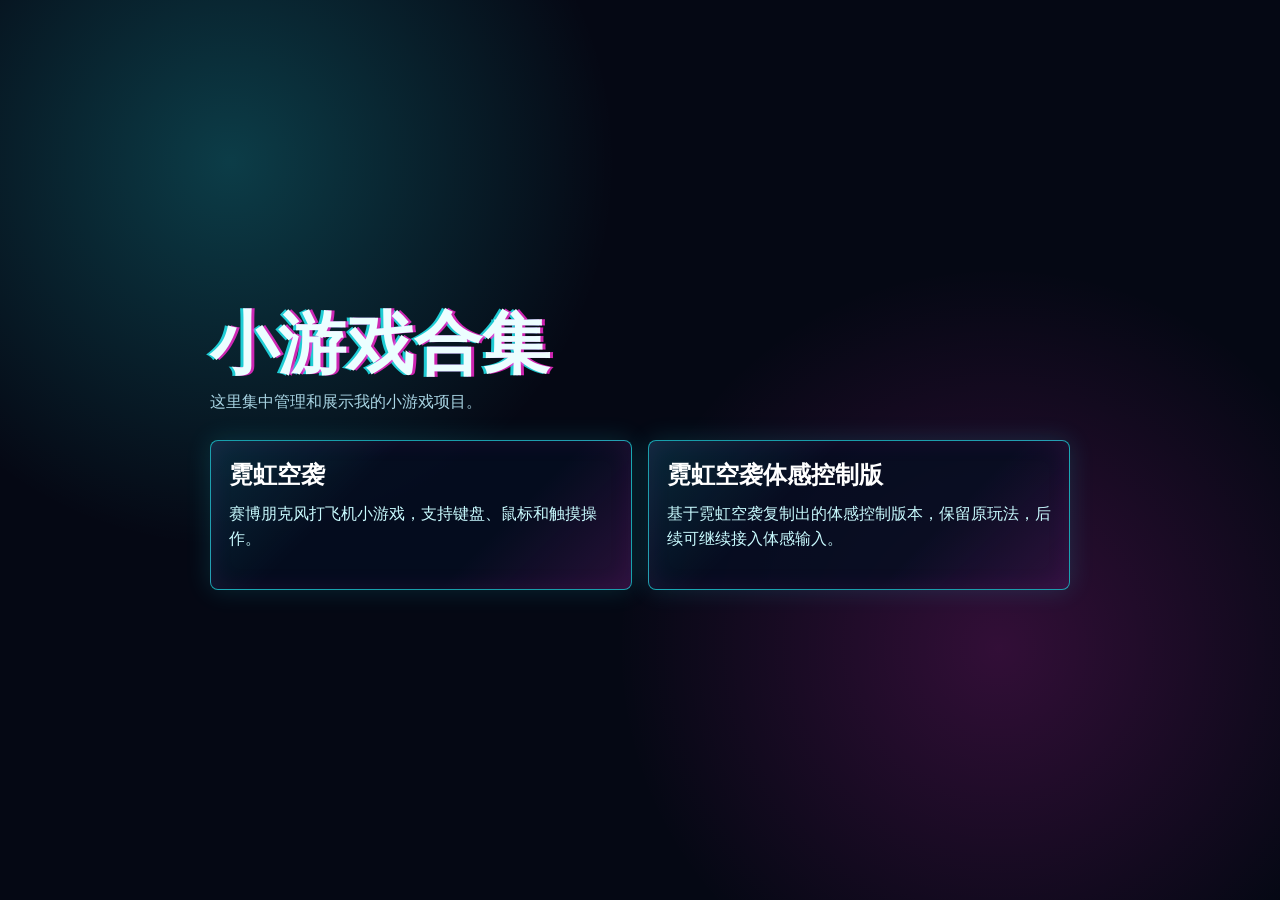
<file: index.html>
<!doctype html>
<html lang="zh-CN">
  <head>
    <meta charset="UTF-8" />
    <meta name="viewport" content="width=device-width, initial-scale=1.0" />
    <title>小游戏合集</title>
    <style>
      :root {
        color-scheme: dark;
        font-family: Inter, ui-sans-serif, system-ui, -apple-system, BlinkMacSystemFont, "Segoe UI", sans-serif;
        background: #050814;
        color: #ecfeff;
      }
      * { box-sizing: border-box; }
      body {
        margin: 0;
        min-height: 100vh;
        display: grid;
        place-items: center;
        padding: 24px;
        background:
          radial-gradient(circle at 18% 18%, rgba(36, 247, 255, 0.22), transparent 30%),
          radial-gradient(circle at 78% 72%, rgba(255, 43, 214, 0.18), transparent 32%),
          #050814;
      }
      main {
        width: min(100%, 860px);
      }
      h1 {
        margin: 0 0 10px;
        font-size: clamp(36px, 7vw, 68px);
        line-height: 1;
        text-shadow: 3px 0 0 rgba(255, 43, 214, 0.8), -3px 0 0 rgba(36, 247, 255, 0.8);
      }
      p {
        margin: 0 0 24px;
        color: #a9d5e4;
        line-height: 1.7;
      }
      .grid {
        display: grid;
        grid-template-columns: repeat(auto-fit, minmax(240px, 1fr));
        gap: 16px;
      }
      a {
        display: block;
        min-height: 150px;
        padding: 18px;
        border: 1px solid rgba(36, 247, 255, 0.62);
        border-radius: 8px;
        color: inherit;
        text-decoration: none;
        background:
          linear-gradient(135deg, rgba(36, 247, 255, 0.12), transparent 34%),
          linear-gradient(315deg, rgba(255, 43, 214, 0.14), transparent 34%),
          rgba(5, 14, 34, 0.82);
        box-shadow: 0 0 26px rgba(36, 247, 255, 0.14), inset 0 0 24px rgba(255, 43, 214, 0.08);
      }
      a:hover {
        border-color: #ff2bd6;
        transform: translateY(-2px);
      }
      strong {
        display: block;
        margin-bottom: 10px;
        font-size: 24px;
        color: #fff;
      }
      span {
        color: #c9fbff;
        line-height: 1.6;
      }
    </style>
  </head>
  <body>
    <main>
      <h1>小游戏合集</h1>
      <p>这里集中管理和展示我的小游戏项目。</p>
      <div class="grid">
        <a href="./game1/">
          <strong>霓虹空袭</strong>
          <span>赛博朋克风打飞机小游戏，支持键盘、鼠标和触摸操作。</span>
        </a>
        <a href="./game2/">
          <strong>霓虹空袭体感控制版</strong>
          <span>基于霓虹空袭复制出的体感控制版本，保留原玩法，后续可继续接入体感输入。</span>
        </a>
      </div>
    </main>
  </body>
</html>
</file>
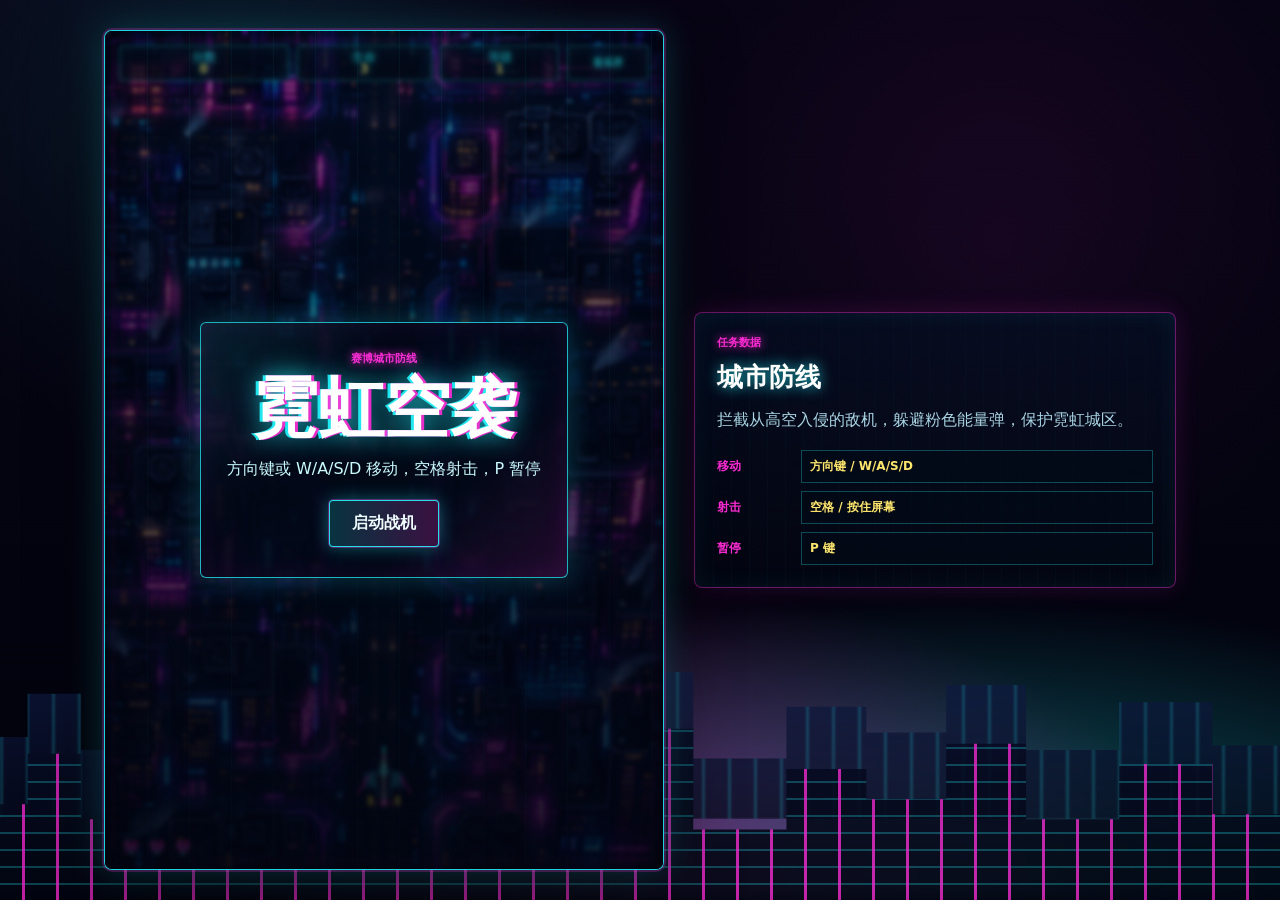
<file: game1/index.html>
<!doctype html>
<html lang="zh-CN">
  <head>
    <meta charset="UTF-8" />
    <meta name="viewport" content="width=device-width, initial-scale=1.0" />
    <title>霓虹空袭</title>
    <link rel="stylesheet" href="./src/styles.css" />
  </head>
  <body>
    <div class="city-backdrop" aria-hidden="true">
      <div class="city-glow"></div>
      <div class="skyline skyline-back"></div>
      <div class="skyline skyline-front"></div>
    </div>
    <main class="game-shell">
      <section class="game-panel" aria-label="霓虹空袭游戏区域">
        <div class="panel-chrome" aria-hidden="true"></div>
        <canvas id="game" width="560" height="840"></canvas>
        <div class="scanlines" aria-hidden="true"></div>
        <div class="hud" aria-live="polite">
          <span class="hud-item">分数 <strong id="score">0</strong></span>
          <span class="hud-item">生命 <strong id="lives">3</strong></span>
          <span class="hud-item">等级 <strong id="level">1</strong></span>
          <button id="musicButton" class="hud-button" type="button" aria-pressed="false">音乐开</button>
        </div>
        <div id="overlay" class="overlay">
          <div class="overlay-panel">
            <span class="eyebrow">赛博城市防线</span>
            <h1>霓虹空袭</h1>
            <p id="overlayText">方向键或 W/A/S/D 移动，空格射击，P 暂停</p>
            <button id="startButton" type="button">启动战机</button>
          </div>
        </div>
      </section>
      <aside class="side-panel">
        <span class="eyebrow">任务数据</span>
        <h2>城市防线</h2>
        <p>拦截从高空入侵的敌机，躲避粉色能量弹，保护霓虹城区。</p>
        <div class="data-grid">
          <span>移动</span><strong>方向键 / W/A/S/D</strong>
          <span>射击</span><strong>空格 / 按住屏幕</strong>
          <span>暂停</span><strong>P 键</strong>
        </div>
      </aside>
    </main>
    <script src="./src/main.js"></script>
  </body>
</html>
</file>
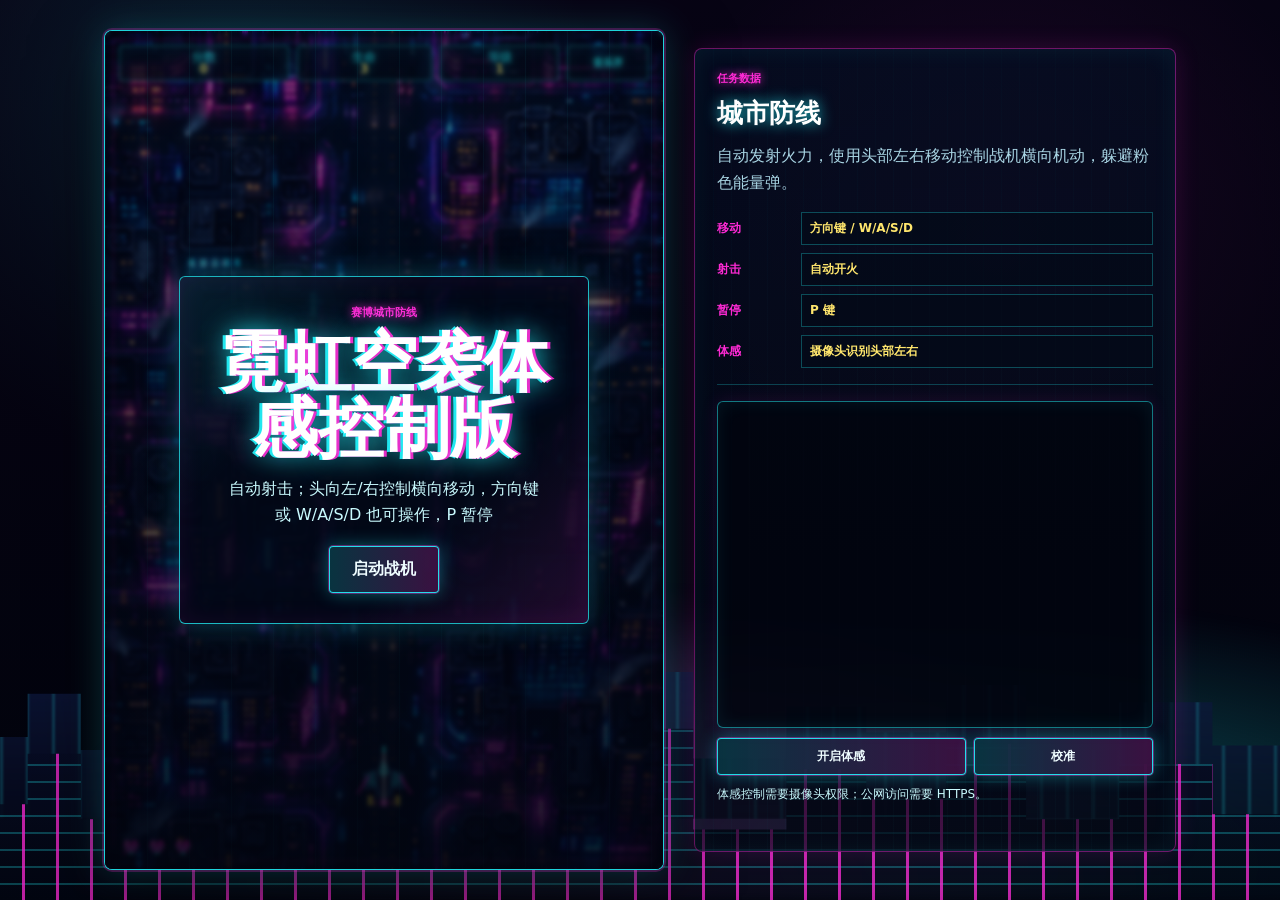
<file: game2/index.html>
<!doctype html>
<html lang="zh-CN">
  <head>
    <meta charset="UTF-8" />
    <meta name="viewport" content="width=device-width, initial-scale=1.0" />
    <title>霓虹空袭体感控制版</title>
    <link rel="stylesheet" href="./src/styles.css" />
  </head>
  <body>
    <div class="city-backdrop" aria-hidden="true">
      <div class="city-glow"></div>
      <div class="skyline skyline-back"></div>
      <div class="skyline skyline-front"></div>
    </div>
    <main class="game-shell">
      <section class="game-panel" aria-label="霓虹空袭体感控制版游戏区域">
        <div class="panel-chrome" aria-hidden="true"></div>
        <canvas id="game" width="560" height="840"></canvas>
        <div class="scanlines" aria-hidden="true"></div>
        <div class="hud" aria-live="polite">
          <span class="hud-item">分数 <strong id="score">0</strong></span>
          <span class="hud-item">生命 <strong id="lives">3</strong></span>
          <span class="hud-item">等级 <strong id="level">1</strong></span>
          <button id="musicButton" class="hud-button" type="button" aria-pressed="false">音乐开</button>
        </div>
        <div id="overlay" class="overlay">
          <div class="overlay-panel">
            <span class="eyebrow">赛博城市防线</span>
            <h1>霓虹空袭体感控制版</h1>
            <p id="overlayText">自动射击；头向左/右控制横向移动，方向键或 W/A/S/D 也可操作，P 暂停</p>
            <button id="startButton" type="button">启动战机</button>
          </div>
        </div>
      </section>
      <aside class="side-panel">
        <span class="eyebrow">任务数据</span>
        <h2>城市防线</h2>
        <p>自动发射火力，使用头部左右移动控制战机横向机动，躲避粉色能量弹。</p>
        <div class="data-grid">
          <span>移动</span><strong>方向键 / W/A/S/D</strong>
          <span>射击</span><strong>自动开火</strong>
          <span>暂停</span><strong>P 键</strong>
          <span>体感</span><strong>摄像头识别头部左右</strong>
        </div>
        <div class="motion-panel">
          <video id="motionVideo" class="motion-video" autoplay playsinline muted></video>
          <div class="motion-actions">
            <button id="motionButton" type="button">开启体感</button>
            <button id="calibrateButton" type="button">校准</button>
          </div>
          <p id="motionStatus">体感控制需要摄像头权限；公网访问需要 HTTPS。</p>
        </div>
      </aside>
    </main>
    <script src="./src/main.js"></script>
  </body>
</html>
</file>
<file: game1/src/styles.css>
:root {
  color-scheme: dark;
  font-family: Inter, ui-sans-serif, system-ui, -apple-system, BlinkMacSystemFont, "Segoe UI", sans-serif;
  background: #04030c;
  color: #effdff;
  --cyan: #24f7ff;
  --pink: #ff2bd6;
  --amber: #ffe66d;
  --violet: #7b5cff;
  --panel: rgba(5, 12, 28, 0.78);
}

* { box-sizing: border-box; }

body {
  margin: 0;
  min-height: 100vh;
  display: grid;
  place-items: center;
  overflow-x: hidden;
  background:
    linear-gradient(180deg, rgba(10, 4, 28, 0.5), rgba(1, 3, 12, 0.96)),
    radial-gradient(circle at 18% 12%, rgba(36, 247, 255, 0.22), transparent 28%),
    radial-gradient(circle at 78% 28%, rgba(255, 43, 214, 0.18), transparent 30%),
    #04030c;
}

button {
  border: 1px solid rgba(36, 247, 255, 0.88);
  border-radius: 4px;
  padding: 12px 22px;
  font: inherit;
  font-weight: 900;
  letter-spacing: 0;
  color: #effdff;
  background:
    linear-gradient(90deg, rgba(36, 247, 255, 0.18), rgba(255, 43, 214, 0.22)),
    rgba(4, 10, 24, 0.9);
  box-shadow: 0 0 0 1px rgba(255, 43, 214, 0.35), 0 0 18px rgba(36, 247, 255, 0.36);
  cursor: pointer;
}

button:hover {
  color: #06111d;
  background: linear-gradient(180deg, #55fbff, #ff49dc);
}

button:active { transform: translateY(1px); }

.city-backdrop {
  position: fixed;
  inset: 0;
  z-index: 0;
  overflow: hidden;
  pointer-events: none;
}

.city-glow {
  position: absolute;
  inset: auto -10% 0;
  height: 48vh;
  background:
    radial-gradient(ellipse at 48% 100%, rgba(255, 43, 214, 0.42), transparent 52%),
    radial-gradient(ellipse at 70% 92%, rgba(36, 247, 255, 0.35), transparent 48%);
  filter: blur(6px);
}

.skyline {
  position: absolute;
  left: -2vw;
  right: -2vw;
  bottom: 0;
  height: 25vh;
  opacity: 0.9;
  background-repeat: repeat-x;
  background-size: 360px 100%;
  clip-path: polygon(0 100%, 0 62%, 4% 62%, 4% 42%, 8% 42%, 8% 68%, 13% 68%, 13% 36%, 18% 36%, 18% 58%, 24% 58%, 24% 28%, 30% 28%, 30% 70%, 36% 70%, 36% 44%, 42% 44%, 42% 64%, 48% 64%, 48% 32%, 54% 32%, 54% 72%, 61% 72%, 61% 48%, 67% 48%, 67% 60%, 73% 60%, 73% 38%, 79% 38%, 79% 68%, 86% 68%, 86% 46%, 93% 46%, 93% 66%, 100% 66%, 100% 100%);
}

.skyline-back {
  bottom: 9vh;
  height: 24vh;
  background:
    repeating-linear-gradient(90deg, rgba(36, 247, 255, 0.2) 0 3px, transparent 3px 26px),
    linear-gradient(180deg, rgba(24, 39, 92, 0.72), rgba(6, 11, 30, 0.84));
  filter: blur(1px);
}

.skyline-front {
  height: 28vh;
  background:
    repeating-linear-gradient(90deg, transparent 0 14px, rgba(255, 43, 214, 0.82) 14px 17px, transparent 17px 34px),
    repeating-linear-gradient(0deg, transparent 0 15px, rgba(36, 247, 255, 0.28) 15px 17px),
    linear-gradient(180deg, #0b1130, #030611);
  box-shadow: 0 -16px 42px rgba(255, 43, 214, 0.22);
}

.game-shell {
  position: relative;
  z-index: 1;
  width: min(100vw, 1120px);
  min-height: 100vh;
  display: grid;
  grid-template-columns: minmax(360px, 560px) minmax(240px, 1fr);
  align-items: center;
  justify-content: center;
  gap: 30px;
  padding: 24px;
}

.game-panel {
  position: relative;
  width: min(100%, 560px);
  aspect-ratio: 2 / 3;
  overflow: hidden;
  border: 1px solid rgba(36, 247, 255, 0.85);
  border-radius: 8px;
  background: #02050d;
  box-shadow:
    0 0 0 2px rgba(255, 43, 214, 0.22),
    0 0 34px rgba(36, 247, 255, 0.2),
    0 26px 70px rgba(0, 0, 0, 0.58),
    inset 0 0 40px rgba(36, 247, 255, 0.1);
}

.panel-chrome {
  position: absolute;
  inset: 8px;
  z-index: 2;
  border: 1px solid rgba(255, 43, 214, 0.32);
  pointer-events: none;
  clip-path: polygon(0 0, 76% 0, 82% 14px, 100% 14px, 100% 100%, 18% 100%, 12% calc(100% - 14px), 0 calc(100% - 14px));
}

canvas {
  display: block;
  width: 100%;
  height: 100%;
  image-rendering: pixelated;
  touch-action: none;
}

.scanlines {
  position: absolute;
  inset: 0;
  z-index: 1;
  pointer-events: none;
  background: repeating-linear-gradient(180deg, rgba(255,255,255,0.05) 0 1px, transparent 1px 4px);
  mix-blend-mode: screen;
  opacity: 0.34;
}

.hud {
  position: absolute;
  top: 14px;
  left: 14px;
  right: 14px;
  z-index: 4;
  display: grid;
  grid-template-columns: 1fr 0.8fr 0.7fr 82px;
  gap: 8px;
  pointer-events: none;
}

.hud-item,
.hud-button {
  min-width: 0;
  height: 36px;
  display: grid;
  align-items: center;
  justify-items: center;
  padding: 5px 7px;
  border: 1px solid rgba(36, 247, 255, 0.54);
  border-radius: 4px;
  background: linear-gradient(180deg, rgba(5, 18, 38, 0.8), rgba(4, 8, 21, 0.72));
  color: var(--cyan);
  font-size: 12px;
  line-height: 1;
  text-align: center;
  white-space: nowrap;
  text-shadow: 0 0 8px rgba(36, 247, 255, 0.85);
  box-shadow: inset 0 0 18px rgba(36, 247, 255, 0.08);
}

.hud-item strong { color: var(--amber); }

.hud-button {
  pointer-events: auto;
  font-size: 10px;
  font-weight: 900;
  cursor: pointer;
}

.overlay {
  position: absolute;
  inset: 0;
  z-index: 5;
  display: grid;
  place-content: center;
  justify-items: center;
  padding: 28px;
  text-align: center;
  background:
    linear-gradient(180deg, rgba(2, 4, 13, 0.42), rgba(2, 4, 13, 0.86)),
    repeating-linear-gradient(90deg, rgba(36, 247, 255, 0.08) 0 1px, transparent 1px 42px);
  backdrop-filter: blur(2px);
}

.overlay.hidden { display: none; }

.overlay-panel {
  width: min(100%, 410px);
  padding: 28px 26px 30px;
  border: 1px solid rgba(36, 247, 255, 0.72);
  border-radius: 6px;
  background:
    linear-gradient(135deg, rgba(36, 247, 255, 0.1), transparent 32%),
    linear-gradient(315deg, rgba(255, 43, 214, 0.12), transparent 32%),
    rgba(3, 9, 24, 0.82);
  box-shadow: 0 0 30px rgba(36, 247, 255, 0.22), inset 0 0 28px rgba(255, 43, 214, 0.08);
}

.eyebrow {
  display: block;
  margin-bottom: 10px;
  color: var(--pink);
  font-size: 11px;
  font-weight: 900;
  letter-spacing: 0;
  text-shadow: 0 0 10px rgba(255, 43, 214, 0.8);
}

.overlay h1 {
  margin: 0;
  font-size: clamp(42px, 8vw, 66px);
  line-height: 1;
  color: #ffffff;
  text-shadow: 3px 0 0 rgba(255, 43, 214, 0.9), -3px 0 0 rgba(36, 247, 255, 0.9), 0 0 26px rgba(36, 247, 255, 0.8);
}

.overlay p {
  max-width: 320px;
  margin: 14px auto 18px;
  color: #c9fbff;
  line-height: 1.6;
}

.side-panel {
  align-self: center;
  padding: 22px;
  border: 1px solid rgba(255, 43, 214, 0.42);
  border-radius: 8px;
  background:
    linear-gradient(180deg, rgba(5, 14, 34, 0.78), rgba(4, 7, 18, 0.68)),
    repeating-linear-gradient(90deg, rgba(36, 247, 255, 0.06) 0 1px, transparent 1px 18px);
  color: #dffcff;
  box-shadow: 0 0 26px rgba(255, 43, 214, 0.14), inset 0 0 24px rgba(36, 247, 255, 0.07);
}

.side-panel h2 {
  margin: 0 0 12px;
  font-size: 26px;
  color: #ffffff;
  text-shadow: 0 0 14px rgba(36, 247, 255, 0.72);
}

.side-panel p {
  margin: 8px 0 16px;
  color: #a9d5e4;
  line-height: 1.65;
}

.data-grid {
  display: grid;
  grid-template-columns: 74px 1fr;
  gap: 8px 10px;
  align-items: center;
  font-size: 12px;
}

.data-grid span {
  color: var(--pink);
  font-weight: 900;
}

.data-grid strong {
  min-width: 0;
  padding: 7px 8px;
  border: 1px solid rgba(36, 247, 255, 0.28);
  color: var(--amber);
  background: rgba(3, 10, 24, 0.62);
  white-space: nowrap;
}

@media (max-width: 760px) {
  body { place-items: start center; }
  .game-shell {
    min-height: auto;
    grid-template-columns: 1fr;
    gap: 12px;
    padding: 12px;
  }
  .side-panel { display: none; }
  .game-panel { width: min(100%, 520px); }
  .hud { grid-template-columns: 1fr 0.8fr 0.7fr 74px; gap: 5px; }
  .hud-item, .hud-button { height: 32px; font-size: 10px; padding-inline: 4px; }
}
</file>
<file: game2/src/styles.css>
:root {
  color-scheme: dark;
  font-family: Inter, ui-sans-serif, system-ui, -apple-system, BlinkMacSystemFont, "Segoe UI", sans-serif;
  background: #04030c;
  color: #effdff;
  --cyan: #24f7ff;
  --pink: #ff2bd6;
  --amber: #ffe66d;
  --violet: #7b5cff;
  --panel: rgba(5, 12, 28, 0.78);
}

* { box-sizing: border-box; }

body {
  margin: 0;
  min-height: 100vh;
  display: grid;
  place-items: center;
  overflow-x: hidden;
  background:
    linear-gradient(180deg, rgba(10, 4, 28, 0.5), rgba(1, 3, 12, 0.96)),
    radial-gradient(circle at 18% 12%, rgba(36, 247, 255, 0.22), transparent 28%),
    radial-gradient(circle at 78% 28%, rgba(255, 43, 214, 0.18), transparent 30%),
    #04030c;
}

button {
  border: 1px solid rgba(36, 247, 255, 0.88);
  border-radius: 4px;
  padding: 12px 22px;
  font: inherit;
  font-weight: 900;
  letter-spacing: 0;
  color: #effdff;
  background:
    linear-gradient(90deg, rgba(36, 247, 255, 0.18), rgba(255, 43, 214, 0.22)),
    rgba(4, 10, 24, 0.9);
  box-shadow: 0 0 0 1px rgba(255, 43, 214, 0.35), 0 0 18px rgba(36, 247, 255, 0.36);
  cursor: pointer;
}

button:hover {
  color: #06111d;
  background: linear-gradient(180deg, #55fbff, #ff49dc);
}

button:active { transform: translateY(1px); }

.city-backdrop {
  position: fixed;
  inset: 0;
  z-index: 0;
  overflow: hidden;
  pointer-events: none;
}

.city-glow {
  position: absolute;
  inset: auto -10% 0;
  height: 48vh;
  background:
    radial-gradient(ellipse at 48% 100%, rgba(255, 43, 214, 0.42), transparent 52%),
    radial-gradient(ellipse at 70% 92%, rgba(36, 247, 255, 0.35), transparent 48%);
  filter: blur(6px);
}

.skyline {
  position: absolute;
  left: -2vw;
  right: -2vw;
  bottom: 0;
  height: 25vh;
  opacity: 0.9;
  background-repeat: repeat-x;
  background-size: 360px 100%;
  clip-path: polygon(0 100%, 0 62%, 4% 62%, 4% 42%, 8% 42%, 8% 68%, 13% 68%, 13% 36%, 18% 36%, 18% 58%, 24% 58%, 24% 28%, 30% 28%, 30% 70%, 36% 70%, 36% 44%, 42% 44%, 42% 64%, 48% 64%, 48% 32%, 54% 32%, 54% 72%, 61% 72%, 61% 48%, 67% 48%, 67% 60%, 73% 60%, 73% 38%, 79% 38%, 79% 68%, 86% 68%, 86% 46%, 93% 46%, 93% 66%, 100% 66%, 100% 100%);
}

.skyline-back {
  bottom: 9vh;
  height: 24vh;
  background:
    repeating-linear-gradient(90deg, rgba(36, 247, 255, 0.2) 0 3px, transparent 3px 26px),
    linear-gradient(180deg, rgba(24, 39, 92, 0.72), rgba(6, 11, 30, 0.84));
  filter: blur(1px);
}

.skyline-front {
  height: 28vh;
  background:
    repeating-linear-gradient(90deg, transparent 0 14px, rgba(255, 43, 214, 0.82) 14px 17px, transparent 17px 34px),
    repeating-linear-gradient(0deg, transparent 0 15px, rgba(36, 247, 255, 0.28) 15px 17px),
    linear-gradient(180deg, #0b1130, #030611);
  box-shadow: 0 -16px 42px rgba(255, 43, 214, 0.22);
}

.game-shell {
  position: relative;
  z-index: 1;
  width: min(100vw, 1120px);
  min-height: 100vh;
  display: grid;
  grid-template-columns: minmax(360px, 560px) minmax(240px, 1fr);
  align-items: center;
  justify-content: center;
  gap: 30px;
  padding: 24px;
}

.game-panel {
  position: relative;
  width: min(100%, 560px);
  aspect-ratio: 2 / 3;
  overflow: hidden;
  border: 1px solid rgba(36, 247, 255, 0.85);
  border-radius: 8px;
  background: #02050d;
  box-shadow:
    0 0 0 2px rgba(255, 43, 214, 0.22),
    0 0 34px rgba(36, 247, 255, 0.2),
    0 26px 70px rgba(0, 0, 0, 0.58),
    inset 0 0 40px rgba(36, 247, 255, 0.1);
}

.panel-chrome {
  position: absolute;
  inset: 8px;
  z-index: 2;
  border: 1px solid rgba(255, 43, 214, 0.32);
  pointer-events: none;
  clip-path: polygon(0 0, 76% 0, 82% 14px, 100% 14px, 100% 100%, 18% 100%, 12% calc(100% - 14px), 0 calc(100% - 14px));
}

canvas {
  display: block;
  width: 100%;
  height: 100%;
  image-rendering: pixelated;
  touch-action: none;
}

.scanlines {
  position: absolute;
  inset: 0;
  z-index: 1;
  pointer-events: none;
  background: repeating-linear-gradient(180deg, rgba(255,255,255,0.05) 0 1px, transparent 1px 4px);
  mix-blend-mode: screen;
  opacity: 0.34;
}

.hud {
  position: absolute;
  top: 14px;
  left: 14px;
  right: 14px;
  z-index: 4;
  display: grid;
  grid-template-columns: 1fr 0.8fr 0.7fr 82px;
  gap: 8px;
  pointer-events: none;
}

.hud-item,
.hud-button {
  min-width: 0;
  height: 36px;
  display: grid;
  align-items: center;
  justify-items: center;
  padding: 5px 7px;
  border: 1px solid rgba(36, 247, 255, 0.54);
  border-radius: 4px;
  background: linear-gradient(180deg, rgba(5, 18, 38, 0.8), rgba(4, 8, 21, 0.72));
  color: var(--cyan);
  font-size: 12px;
  line-height: 1;
  text-align: center;
  white-space: nowrap;
  text-shadow: 0 0 8px rgba(36, 247, 255, 0.85);
  box-shadow: inset 0 0 18px rgba(36, 247, 255, 0.08);
}

.hud-item strong { color: var(--amber); }

.hud-button {
  pointer-events: auto;
  font-size: 10px;
  font-weight: 900;
  cursor: pointer;
}

.overlay {
  position: absolute;
  inset: 0;
  z-index: 5;
  display: grid;
  place-content: center;
  justify-items: center;
  padding: 28px;
  text-align: center;
  background:
    linear-gradient(180deg, rgba(2, 4, 13, 0.42), rgba(2, 4, 13, 0.86)),
    repeating-linear-gradient(90deg, rgba(36, 247, 255, 0.08) 0 1px, transparent 1px 42px);
  backdrop-filter: blur(2px);
}

.overlay.hidden { display: none; }

.overlay-panel {
  width: min(100%, 410px);
  padding: 28px 26px 30px;
  border: 1px solid rgba(36, 247, 255, 0.72);
  border-radius: 6px;
  background:
    linear-gradient(135deg, rgba(36, 247, 255, 0.1), transparent 32%),
    linear-gradient(315deg, rgba(255, 43, 214, 0.12), transparent 32%),
    rgba(3, 9, 24, 0.82);
  box-shadow: 0 0 30px rgba(36, 247, 255, 0.22), inset 0 0 28px rgba(255, 43, 214, 0.08);
}

.eyebrow {
  display: block;
  margin-bottom: 10px;
  color: var(--pink);
  font-size: 11px;
  font-weight: 900;
  letter-spacing: 0;
  text-shadow: 0 0 10px rgba(255, 43, 214, 0.8);
}

.overlay h1 {
  margin: 0;
  font-size: clamp(42px, 8vw, 66px);
  line-height: 1;
  color: #ffffff;
  text-shadow: 3px 0 0 rgba(255, 43, 214, 0.9), -3px 0 0 rgba(36, 247, 255, 0.9), 0 0 26px rgba(36, 247, 255, 0.8);
}

.overlay p {
  max-width: 320px;
  margin: 14px auto 18px;
  color: #c9fbff;
  line-height: 1.6;
}

.side-panel {
  align-self: center;
  padding: 22px;
  border: 1px solid rgba(255, 43, 214, 0.42);
  border-radius: 8px;
  background:
    linear-gradient(180deg, rgba(5, 14, 34, 0.78), rgba(4, 7, 18, 0.68)),
    repeating-linear-gradient(90deg, rgba(36, 247, 255, 0.06) 0 1px, transparent 1px 18px);
  color: #dffcff;
  box-shadow: 0 0 26px rgba(255, 43, 214, 0.14), inset 0 0 24px rgba(36, 247, 255, 0.07);
}

.side-panel h2 {
  margin: 0 0 12px;
  font-size: 26px;
  color: #ffffff;
  text-shadow: 0 0 14px rgba(36, 247, 255, 0.72);
}

.side-panel p {
  margin: 8px 0 16px;
  color: #a9d5e4;
  line-height: 1.65;
}

.data-grid {
  display: grid;
  grid-template-columns: 74px 1fr;
  gap: 8px 10px;
  align-items: center;
  font-size: 12px;
}

.data-grid span {
  color: var(--pink);
  font-weight: 900;
}

.data-grid strong {
  min-width: 0;
  padding: 7px 8px;
  border: 1px solid rgba(36, 247, 255, 0.28);
  color: var(--amber);
  background: rgba(3, 10, 24, 0.62);
  white-space: nowrap;
}

.motion-panel {
  margin-top: 16px;
  padding-top: 16px;
  border-top: 1px solid rgba(36, 247, 255, 0.24);
}

.motion-video {
  display: block;
  width: 100%;
  aspect-ratio: 4 / 3;
  object-fit: cover;
  border: 1px solid rgba(36, 247, 255, 0.48);
  border-radius: 6px;
  background: rgba(2, 5, 14, 0.74);
  transform: scaleX(-1);
  box-shadow: inset 0 0 18px rgba(36, 247, 255, 0.08), 0 0 18px rgba(255, 43, 214, 0.1);
}

.motion-actions {
  display: grid;
  grid-template-columns: 1fr 0.72fr;
  gap: 8px;
  margin-top: 10px;
}

.motion-actions button {
  min-width: 0;
  padding: 9px 10px;
  font-size: 12px;
}

#motionStatus {
  min-height: 44px;
  margin: 10px 0 0;
  color: #c9fbff;
  font-size: 12px;
  line-height: 1.55;
}

@media (max-width: 760px) {
  body { place-items: start center; }
  .game-shell {
    min-height: auto;
    grid-template-columns: 1fr;
    gap: 12px;
    padding: 12px;
  }
  .side-panel { display: none; }
  .game-panel { width: min(100%, 520px); }
  .hud { grid-template-columns: 1fr 0.8fr 0.7fr 74px; gap: 5px; }
  .hud-item, .hud-button { height: 32px; font-size: 10px; padding-inline: 4px; }
}
</file>
